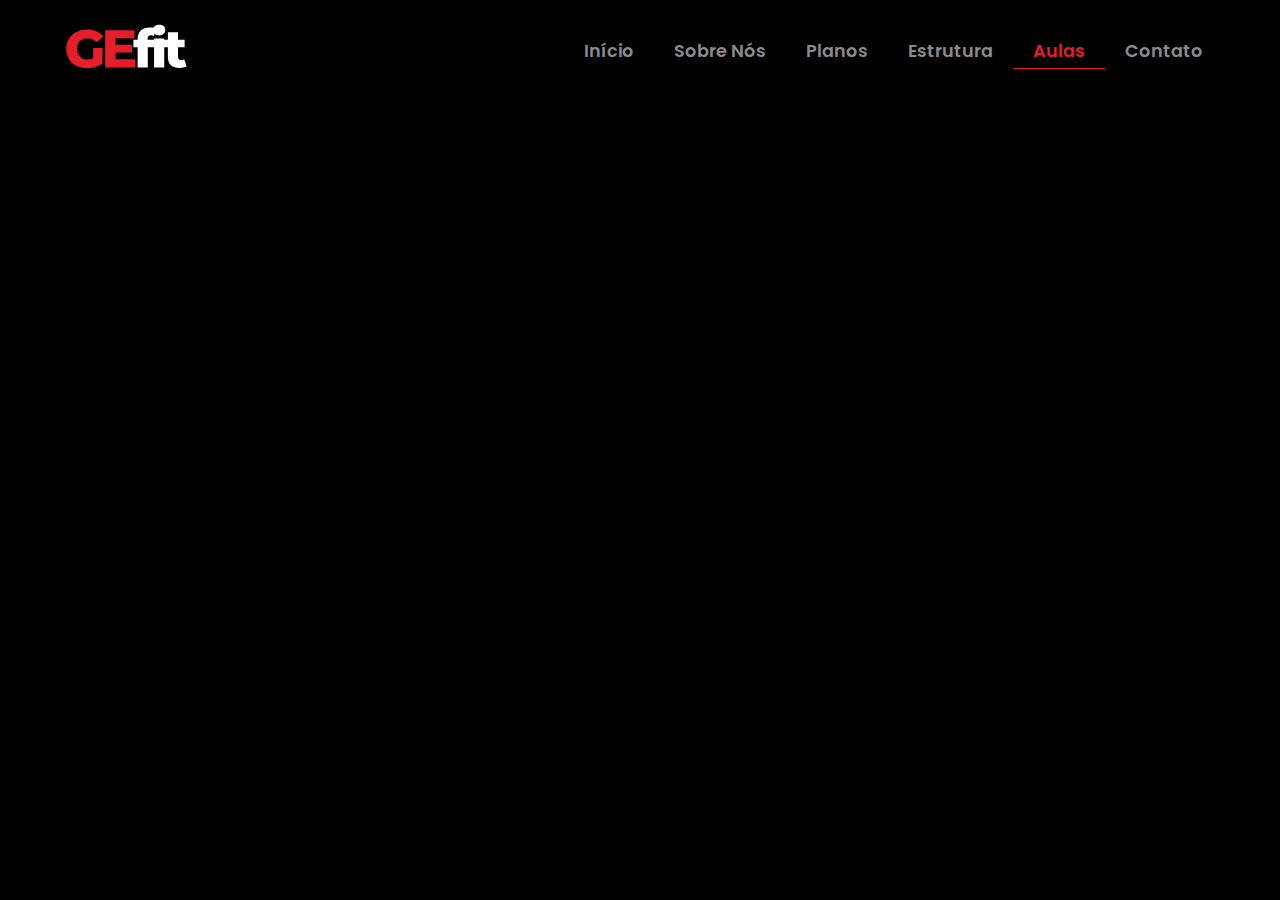
<file: aulas.html>
<!DOCTYPE html>
<html lang="pt-BR">
<head>
    <meta charset="UTF-8">
    <meta name="viewport" content="width=device-width, initial-scale=1.0">
    <title>Aulas - GE Fit</title>
    <link rel="stylesheet" href="css/aulas.css">
    <script src="js/script.js"></script>
</head>
<body>
    
    <header>
        <div class="container-header efeito-container-header">
            <img src="img/gefit-logo.svg" alt="">
            <nav class="nav-list">
                <ul>
                    <li><a href="index.html">Início</a></li>
                    <li><a href="sobre.html">Sobre Nós</a></li>
                    <li><a href="planos.html">Planos</a></li>
                    <li><a href="estrutura.html">Estrutura</a></li>
                    <li><a href="aulas.html" id="link-active">Aulas</a></li>
                    <li><a href="contato.html">Contato</a></li>
                </ul>
                <div class="mobile-menu-icon">
                    <button onclick="menuShow()"><img class="icon" src="img/menu_white_36dp.svg" alt=""></button>
                </div>
            </nav>

        </div>

        <div class="mobile-menu">
            <ul>
                <li><a href="index.html">Início</a></li>
                <li><a href="sobre.html">Sobre Nós</a></li>
                <li><a href="planos.html">Planos</a></li>
                <li><a href="estrutura.html">Estrutura</a></li>
                <li><a href="#" id="mobile-menu-a">Aulas</a></li>
                <li><a href="contato.html">Contato</a></li>
            </ul>
        </div>


    </header>


    <main>
        <section>
            <h1>Aulas</h1>
        </section>

        <section>
            
        </section>
    </main>





</body>
</html>
</file>
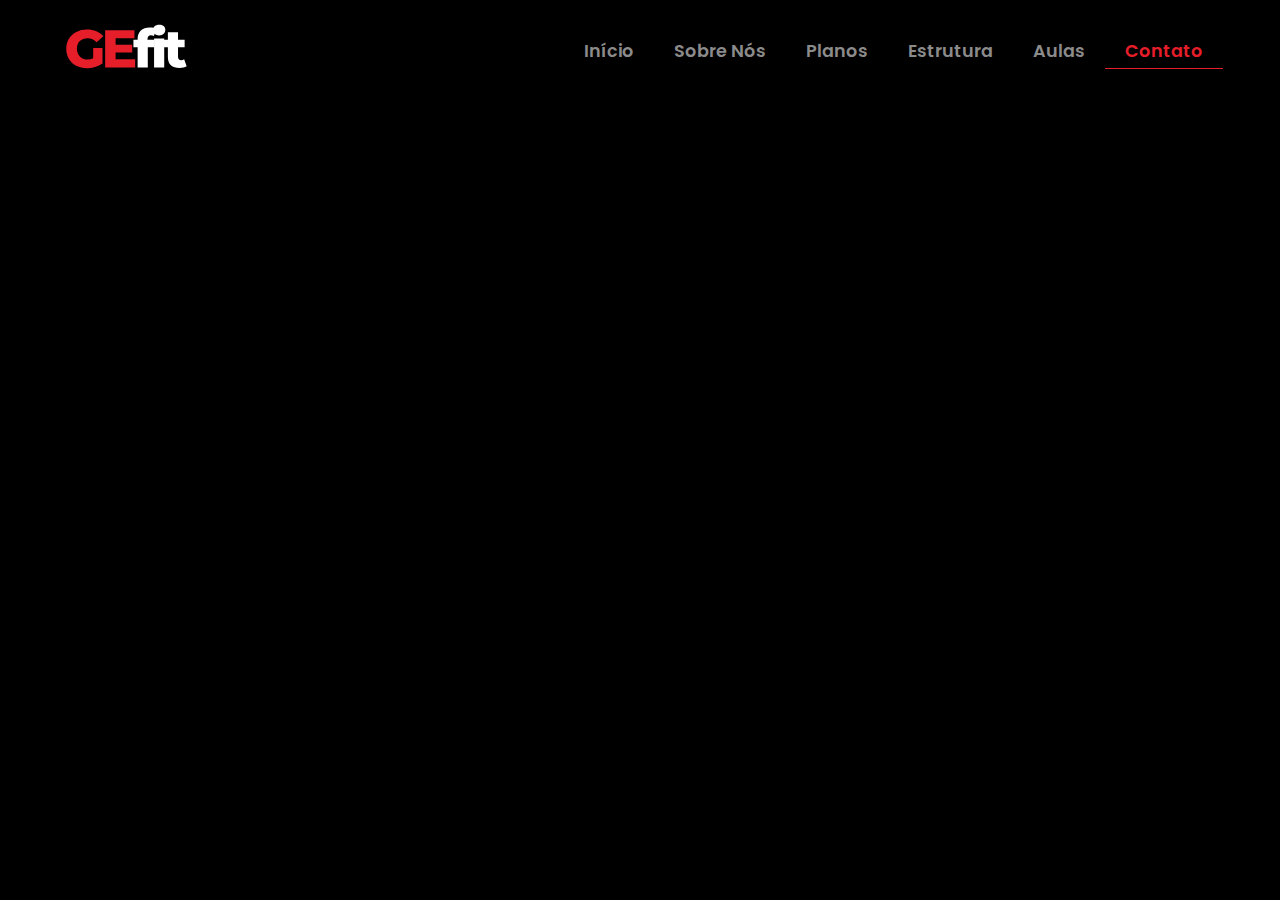
<file: contato.html>
<!DOCTYPE html>
<html lang="pt-BR">
<head>
    <meta charset="UTF-8">
    <meta name="viewport" content="width=device-width, initial-scale=1.0">
    <title>Contato - GE Fit</title>
    <link rel="stylesheet" href="css/contato.css">
    <script src="js/script.js"></script>
</head>
<body>
    
    <header>
        <div class="container-header efeito-container-header">
            <img src="img/gefit-logo.svg" alt="">
            <nav class="nav-list">
                <ul>
                    <li><a href="index.html">Início</a></li>
                    <li><a href="sobre.html">Sobre Nós</a></li>
                    <li><a href="planos.html">Planos</a></li>
                    <li><a href="estrutura.html">Estrutura</a></li>
                    <li><a href="aulas.html">Aulas</a></li>
                    <li><a href="#" id="link-active">Contato</a></li>
                </ul>
                <div class="mobile-menu-icon">
                    <button onclick="menuShow()"><img class="icon" src="img/menu_white_36dp.svg" alt=""></button>
                </div>
            </nav>

        </div>

        <div class="mobile-menu">
            <ul>
                <li><a href="index.html">Início</a></li>
                <li><a href="sobre.html">Sobre Nós</a></li>
                <li><a href="planos.html">Planos</a></li>
                <li><a href="estrutura.html">Estrutura</a></li>
                <li><a href="aulas.html" >Aulas</a></li>
                <li><a href="#" id="mobile-menu-a">Contato</a></li>
            </ul>
        </div>


    </header>


    <main>
        <section>
            <h1>Aulas</h1>
        </section>

        <section>
            
        </section>
    </main>





</body>
</html>
</file>
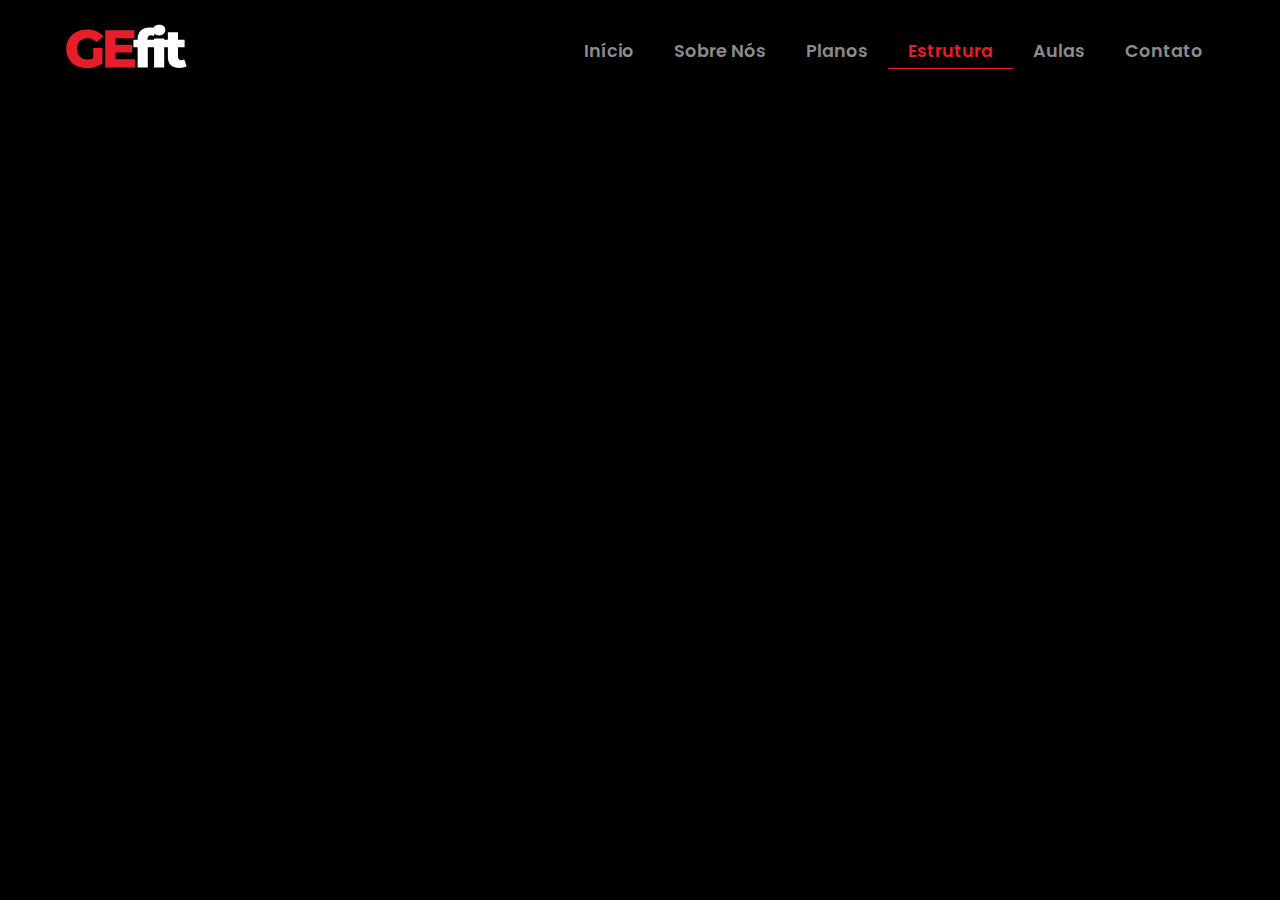
<file: estrutura.html>
<!DOCTYPE html>
<html lang="pt-BR">
<head>
    <meta charset="UTF-8">
    <meta name="viewport" content="width=device-width, initial-scale=1.0">
    <title>Estrutura - GE Fit</title>
    <link rel="stylesheet" href="css/estrutura.css">
    <script src="js/script.js"></script>
</head>
<body>
    
    <header>
        <div class="container-header efeito-container-header">
            <img src="img/gefit-logo.svg" alt="">
            <nav class="nav-list">
                <ul>
                    <li><a href="index.html">Início</a></li>
                    <li><a href="sobre.html">Sobre Nós</a></li>
                    <li><a href="planos.html">Planos</a></li>
                    <li><a href="estrutura.html" id="link-active">Estrutura</a></li>
                    <li><a href="aulas.html">Aulas</a></li>
                    <li><a href="contato.html">Contato</a></li>
                </ul>
                <div class="mobile-menu-icon">
                    <button onclick="menuShow()"><img class="icon" src="img/menu_white_36dp.svg" alt=""></button>
                </div>
            </nav>

        </div>

        <div class="mobile-menu">
            <ul>
                <li><a href="index.html">Início</a></li>
                <li><a href="sobre.html">Sobre Nós</a></li>
                <li><a href="planos.html">Planos</a></li>
                <li><a href="#" id="mobile-menu-a">Estrutura</a></li>
                <li><a href="aulas.html">Aulas</a></li>
                <li><a href="contato.html">Contato</a></li>
            </ul>
        </div>


    </header>


    <main>
        <section>
            <h1>Estrutura</h1>
        </section>

        <section>
            
        </section>
    </main>





</body>
</html>
</file>
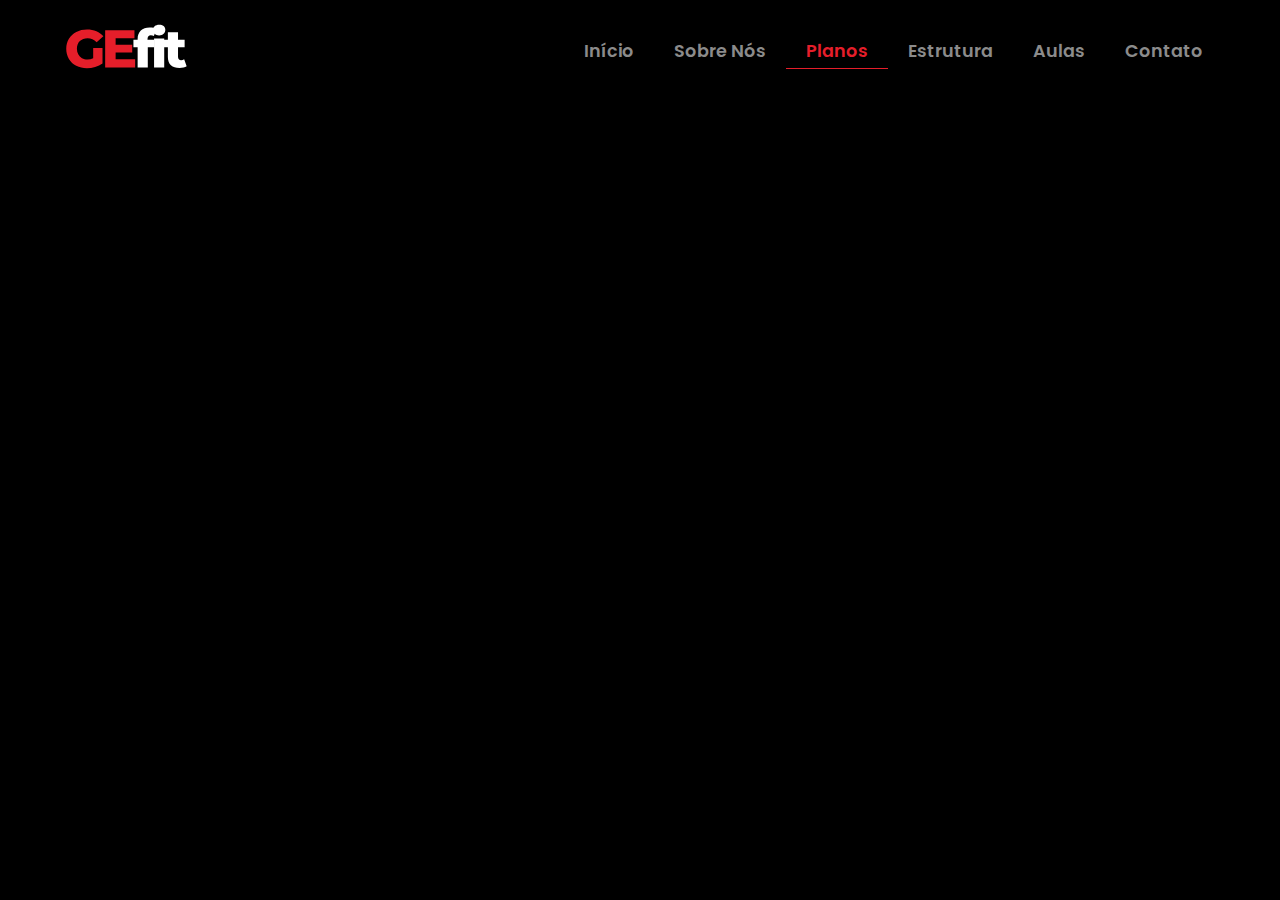
<file: planos.html>
<!DOCTYPE html>
<html lang="pt-BR">
<head>
    <meta charset="UTF-8">
    <meta name="viewport" content="width=device-width, initial-scale=1.0">
    <title>Planos - GE Fit</title>
    <link rel="stylesheet" href="css/planos.css">
    <script src="js/script.js"></script>
</head>
<body>
    
    <header>
        <div class="container-header efeito-container-header">
            <img src="img/gefit-logo.svg" alt="">
            <nav class="nav-list">
                <ul>
                    <li><a href="index.html">Início</a></li>
                    <li><a href="sobre.html">Sobre Nós</a></li>
                    <li><a href="#" id="link-active">Planos</a></li>
                    <li><a href="estrutura.html">Estrutura</a></li>
                    <li><a href="aulas.html">Aulas</a></li>
                    <li><a href="contato.html">Contato</a></li>
                </ul>
                <div class="mobile-menu-icon">
                    <button onclick="menuShow()"><img class="icon" src="img/menu_white_36dp.svg" alt=""></button>
                </div>
            </nav>

        </div>

        <div class="mobile-menu">
            <ul>
                <li><a href="index.html">Início</a></li>
                <li><a href="sobre.html">Sobre Nós</a></li>
                <li><a href="#" id="mobile-menu-a">Planos</a></li>
                <li><a href="estrutura.html">Estrutura</a></li>
                <li><a href="aulas.html">Aulas</a></li>
                <li><a href="contato.html">Contato</a></li>
            </ul>
        </div>


    </header>


    <main>
        <section>
            <h1>Planos</h1>
        </section>

        <section>
            
        </section>
    </main>





</body>
</html>
</file>
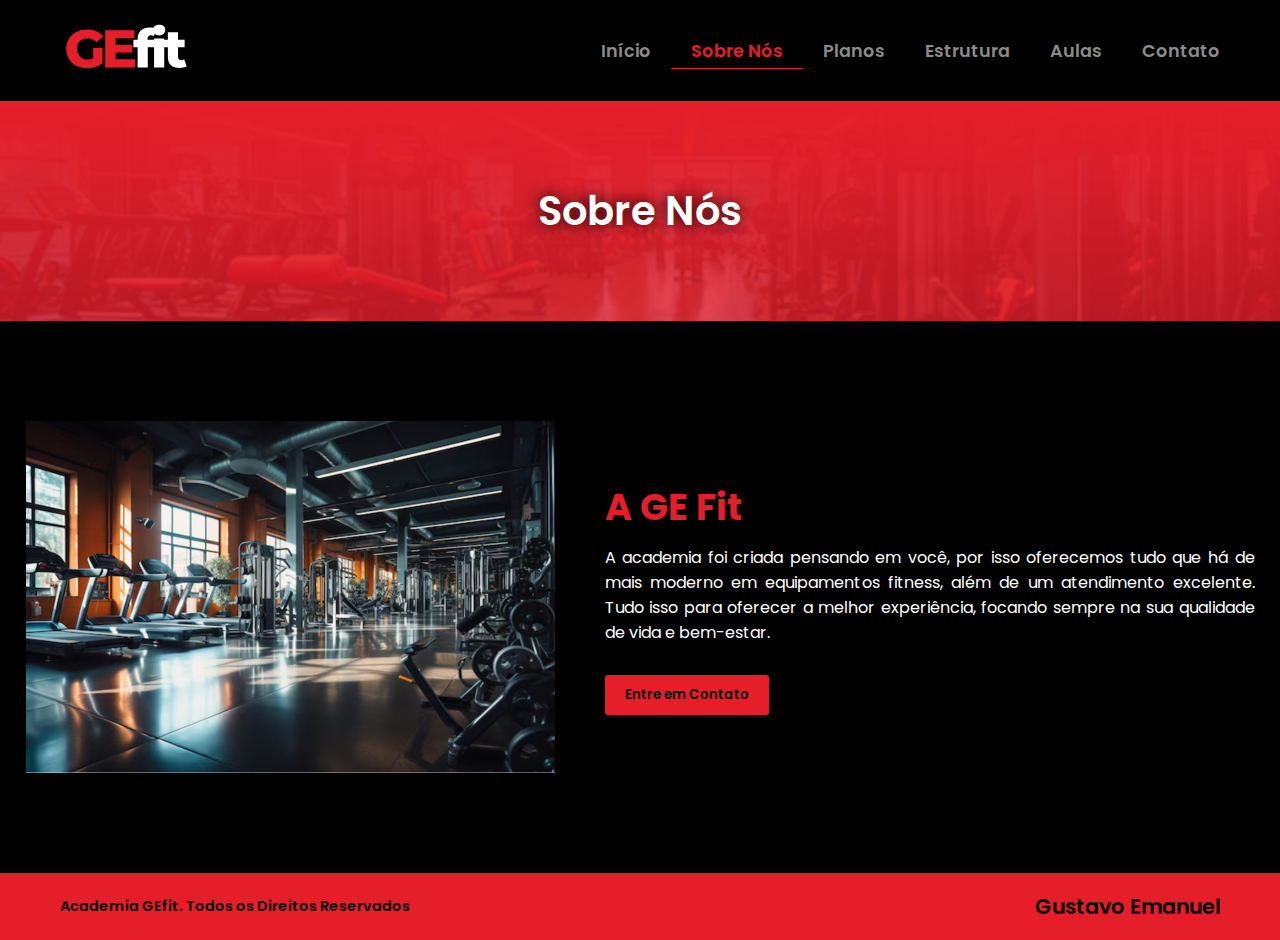
<file: sobre.html>
<!DOCTYPE html>
<html lang="pt-BR">
<head>
    <meta charset="UTF-8">
    <meta name="viewport" content="width=device-width, initial-scale=1.0">
    <title>Sobre Nós - GE Fit</title>
    <link rel="stylesheet" href="css/sobre.css">
    <script src="js/script.js"></script>
</head>
<body>
    
    <header>
        <div class="container-header efeito-container-header">
            <img src="img/gefit-logo.svg" alt="">
            <nav class="nav-list">
                <ul>
                    <li><a href="index.html">Início</a></li>
                    <li><a href="#" id="link-active">Sobre Nós</a></li>
                    <li><a href="planos.html">Planos</a></li>
                    <li><a href="estrutura.html">Estrutura</a></li>
                    <li><a href="aulas.html">Aulas</a></li>
                    <li><a href="contato.html">Contato</a></li>
                </ul>
                <div class="mobile-menu-icon">
                    <button onclick="menuShow()"><img class="icon" src="img/menu_white_36dp.svg" alt=""></button>
                </div>
            </nav>

        </div>

        <div class="mobile-menu">
            <ul>
                <li><a href="index.html">Início</a></li>
                <li><a href="#" id="mobile-menu-a">Sobre Nós</a></li>
                <li><a href="planos.html">Planos</a></li>
                <li><a href="estrutura.html">Estrutura</a></li>
                <li><a href="aulas.html">Aulas</a></li>
                <li><a href="contato.html">Contato</a></li>
            </ul>
        </div>


    </header>


    <main>
        <section class="container-sobre">
            <h1>Sobre Nós</h1>
        </section>

        <section class="container-text">
            <img src="img/background-sobre.png" alt="Estrutura GEFit">
            <div class="container-sec">
                <h2>A GE Fit</h2>
                <p>A academia foi criada pensando em você, por isso
                oferecemos tudo que há de mais moderno em equipamentos fitness,
                além de um atendimento excelente. Tudo isso para oferecer a melhor
                experiência, focando sempre na sua qualidade de vida e bem-estar.
                </p>
                <button><a href="#">Entre em Contato</a></button>
            </div>
        </section>
    </main>

    <footer>
        <p>Academia GEfit. Todos os Direitos Reservados</p>
        <span>Gustavo Emanuel</span>
    </footer>



</body>
</html>
</file>
<file: css/aulas.css>
@import url('https://fonts.googleapis.com/css2?family=Nunito+Sans:ital,opsz,wght@0,6..12,200..1000;1,6..12,200..1000&family=Poppins:ital,wght@0,100;0,200;0,300;0,400;0,500;0,600;0,700;0,800;0,900;1,100;1,200;1,300;1,400;1,500;1,600;1,700;1,800;1,900&display=swap');

:root{
    --cor-principal: #e51e2a;

    --fonte-destaque: 'Poppins', cursive;
    --fonte-padrao: 'Nunito Sans', sans-serif;
}

*{
    margin: 0;
    padding: 0;
    list-style: none;
    text-decoration: none;
    box-sizing: border-box;
}

body{
    font-size: 100%;
    font-family: var(--fonte-padrao);
    background-color: #000000;
}

header{
    max-width: 1440px;
    width: 100%;
    display: flex;
    justify-content: space-between;
    padding: 10px 40px;
    flex-direction: column;
}

.container-header{
    display: flex;
    justify-content: space-between;
    align-items: center;
    
}

nav{
    margin-right: 17px;
}

nav > ul{
    display: flex;
}

li > a{
    color: var(--cor-principal);
    font-size: 1.1rem;
    font-family: var(--fonte-destaque);
    font-weight: 600;
    padding: 5px 20px;
    color: #8b8b8b;
    width: 100%;
}

#link-active{
    border-bottom: 1px solid var(--cor-principal);
    color: var(--cor-principal);
}

li > a:hover{
    border-bottom: 1px solid var(--cor-principal);
    color: var(--cor-principal);
    transition: all 0.3s;
}

.mobile-menu-icon{
    display: none;
}

.mobile-menu{
    display: none;
}





@media screen and (max-width:950px) {
    .nav-list > ul > li{
        display: none;
    }

    .mobile-menu-icon{
        display: block;
    }

    .mobile-menu-icon button {
        background-color: transparent;
        border: none;
        cursor: pointer;
    }

    .mobile-menu{
        background-color: #000000;
        padding: 20px 0px 20px 0px;
        margin-left: -40px;
        margin-right: -40px;
    }
    .mobile-menu ul{
        display: flex;
        flex-direction: column;
        text-align: center;
        gap: 20px;
    }

    .mobile-menu > ul > li{
        display: block;
    }
    
    .mobile-menu > ul > li > a{
        font-size: 1rem;
        border: none;
        color: #ffffff;
    }

    #mobile-menu-a{
        color: var(--cor-principal);
    }

    .mobile-menu > ul > li > a:hover{
        color: var(--cor-principal);
    }

    .open{
        display: block;
    }

}
</file>
<file: css/contato.css>
@import url('https://fonts.googleapis.com/css2?family=Nunito+Sans:ital,opsz,wght@0,6..12,200..1000;1,6..12,200..1000&family=Poppins:ital,wght@0,100;0,200;0,300;0,400;0,500;0,600;0,700;0,800;0,900;1,100;1,200;1,300;1,400;1,500;1,600;1,700;1,800;1,900&display=swap');

:root{
    --cor-principal: #e51e2a;

    --fonte-destaque: 'Poppins', cursive;
    --fonte-padrao: 'Nunito Sans', sans-serif;
}

*{
    margin: 0;
    padding: 0;
    list-style: none;
    text-decoration: none;
    box-sizing: border-box;
}

body{
    font-size: 100%;
    font-family: var(--fonte-padrao);
    background-color: #000000;
}

header{
    max-width: 1440px;
    width: 100%;
    display: flex;
    justify-content: space-between;
    padding: 10px 40px;
    flex-direction: column;
}

.container-header{
    display: flex;
    justify-content: space-between;
    align-items: center;
    
}

nav{
    margin-right: 17px;
}

nav > ul{
    display: flex;
}

li > a{
    color: var(--cor-principal);
    font-size: 1.1rem;
    font-family: var(--fonte-destaque);
    font-weight: 600;
    padding: 5px 20px;
    color: #8b8b8b;
    width: 100%;
}

#link-active{
    border-bottom: 1px solid var(--cor-principal);
    color: var(--cor-principal);
}

li > a:hover{
    border-bottom: 1px solid var(--cor-principal);
    color: var(--cor-principal);
    transition: all 0.3s;
}

.mobile-menu-icon{
    display: none;
}

.mobile-menu{
    display: none;
}





@media screen and (max-width:950px) {
    .nav-list > ul > li{
        display: none;
    }

    .mobile-menu-icon{
        display: block;
    }

    .mobile-menu-icon button {
        background-color: transparent;
        border: none;
        cursor: pointer;
    }

    .mobile-menu{
        background-color: #000000;
        padding: 20px 0px 20px 0px;
        margin-left: -40px;
        margin-right: -40px;
    }
    .mobile-menu ul{
        display: flex;
        flex-direction: column;
        text-align: center;
        gap: 20px;
    }

    .mobile-menu > ul > li{
        display: block;
    }
    
    .mobile-menu > ul > li > a{
        font-size: 1rem;
        border: none;
        color: #ffffff;
    }

    #mobile-menu-a{
        color: var(--cor-principal);
    }

    .mobile-menu > ul > li > a:hover{
        color: var(--cor-principal);
    }

    .open{
        display: block;
    }

}
</file>
<file: css/estrutura.css>
@import url('https://fonts.googleapis.com/css2?family=Nunito+Sans:ital,opsz,wght@0,6..12,200..1000;1,6..12,200..1000&family=Poppins:ital,wght@0,100;0,200;0,300;0,400;0,500;0,600;0,700;0,800;0,900;1,100;1,200;1,300;1,400;1,500;1,600;1,700;1,800;1,900&display=swap');

:root{
    --cor-principal: #e51e2a;

    --fonte-destaque: 'Poppins', cursive;
    --fonte-padrao: 'Nunito Sans', sans-serif;
}

*{
    margin: 0;
    padding: 0;
    list-style: none;
    text-decoration: none;
    box-sizing: border-box;
}

body{
    font-size: 100%;
    font-family: var(--fonte-padrao);
    background-color: #000000;
}

header{
    max-width: 1440px;
    width: 100%;
    display: flex;
    justify-content: space-between;
    padding: 10px 40px;
    flex-direction: column;
}

.container-header{
    display: flex;
    justify-content: space-between;
    align-items: center;
    
}

nav{
    margin-right: 17px;
}

nav > ul{
    display: flex;
}

li > a{
    color: var(--cor-principal);
    font-size: 1.1rem;
    font-family: var(--fonte-destaque);
    font-weight: 600;
    padding: 5px 20px;
    color: #8b8b8b;
    width: 100%;
}

#link-active{
    border-bottom: 1px solid var(--cor-principal);
    color: var(--cor-principal);
}

li > a:hover{
    border-bottom: 1px solid var(--cor-principal);
    color: var(--cor-principal);
    transition: all 0.3s;
}

.mobile-menu-icon{
    display: none;
}

.mobile-menu{
    display: none;
}





@media screen and (max-width:950px) {
    .nav-list > ul > li{
        display: none;
    }

    .mobile-menu-icon{
        display: block;
    }

    .mobile-menu-icon button {
        background-color: transparent;
        border: none;
        cursor: pointer;
    }

    .mobile-menu{
        background-color: #000000;
        padding: 20px 0px 20px 0px;
        margin-left: -40px;
        margin-right: -40px;
    }
    .mobile-menu ul{
        display: flex;
        flex-direction: column;
        text-align: center;
        gap: 20px;
    }

    .mobile-menu > ul > li{
        display: block;
    }
    
    .mobile-menu > ul > li > a{
        font-size: 1rem;
        border: none;
        color: #ffffff;
    }

    #mobile-menu-a{
        color: var(--cor-principal);
    }

    .mobile-menu > ul > li > a:hover{
        color: var(--cor-principal);
    }

    .open{
        display: block;
    }

}
</file>
<file: css/planos.css>
@import url('https://fonts.googleapis.com/css2?family=Nunito+Sans:ital,opsz,wght@0,6..12,200..1000;1,6..12,200..1000&family=Poppins:ital,wght@0,100;0,200;0,300;0,400;0,500;0,600;0,700;0,800;0,900;1,100;1,200;1,300;1,400;1,500;1,600;1,700;1,800;1,900&display=swap');

:root{
    --cor-principal: #e51e2a;

    --fonte-destaque: 'Poppins', cursive;
    --fonte-padrao: 'Nunito Sans', sans-serif;
}

*{
    margin: 0;
    padding: 0;
    list-style: none;
    text-decoration: none;
    box-sizing: border-box;
}

body{
    font-size: 100%;
    font-family: var(--fonte-padrao);
    background-color: #000000;
}

header{
    max-width: 1440px;
    width: 100%;
    display: flex;
    justify-content: space-between;
    padding: 10px 40px;
    flex-direction: column;
}

.container-header{
    display: flex;
    justify-content: space-between;
    align-items: center;
    
}

nav{
    margin-right: 17px;
}

nav > ul{
    display: flex;
}

li > a{
    color: var(--cor-principal);
    font-size: 1.1rem;
    font-family: var(--fonte-destaque);
    font-weight: 600;
    padding: 5px 20px;
    color: #8b8b8b;
    width: 100%;
}

#link-active{
    border-bottom: 1px solid var(--cor-principal);
    color: var(--cor-principal);
}

li > a:hover{
    border-bottom: 1px solid var(--cor-principal);
    color: var(--cor-principal);
    transition: all 0.3s;
}

.mobile-menu-icon{
    display: none;
}

.mobile-menu{
    display: none;
}





@media screen and (max-width:950px) {
    .nav-list > ul > li{
        display: none;
    }

    .mobile-menu-icon{
        display: block;
    }

    .mobile-menu-icon button {
        background-color: transparent;
        border: none;
        cursor: pointer;
    }

    .mobile-menu{
        background-color: #000000;
        padding: 20px 0px 20px 0px;
        margin-left: -40px;
        margin-right: -40px;
    }
    .mobile-menu ul{
        display: flex;
        flex-direction: column;
        text-align: center;
        gap: 20px;
    }

    .mobile-menu > ul > li{
        display: block;
    }
    
    .mobile-menu > ul > li > a{
        font-size: 1rem;
        border: none;
        color: #ffffff;
    }

    #mobile-menu-a{
        color: var(--cor-principal);
    }

    .mobile-menu > ul > li > a:hover{
        color: var(--cor-principal);
    }

    .open{
        display: block;
    }

}
</file>
<file: css/sobre.css>
@import url('https://fonts.googleapis.com/css2?family=Nunito+Sans:ital,opsz,wght@0,6..12,200..1000;1,6..12,200..1000&family=Poppins:ital,wght@0,100;0,200;0,300;0,400;0,500;0,600;0,700;0,800;0,900;1,100;1,200;1,300;1,400;1,500;1,600;1,700;1,800;1,900&display=swap');

:root{
    --cor-principal: #e51e2a;

    --fonte-destaque: 'Poppins', cursive;
    --fonte-padrao: 'Nunito Sans', sans-serif;
}

*{
    margin: 0;
    padding: 0;
    list-style: none;
    text-decoration: none;
    box-sizing: border-box;
}

body{
    font-size: 100%;
    font-family: var(--fonte-padrao);
    background-color: #000000;
}

header{
    max-width: 1440px;
    width: 100%;
    display: flex;
    justify-content: space-between;
    padding: 10px 40px;
    flex-direction: column;
}

.container-header{
    display: flex;
    justify-content: space-between;
    align-items: center;
}

nav > ul{
    display: flex;
}

li > a{
    color: var(--cor-principal);
    font-size: 1.1rem;
    font-family: var(--fonte-destaque);
    font-weight: 600;
    padding: 5px 20px;
    color: #8b8b8b;
    width: 100%;
}

#link-active{
    border-bottom: 1px solid var(--cor-principal);
    color: var(--cor-principal);
}

li > a:hover{
    border-bottom: 1px solid var(--cor-principal);
    color: var(--cor-principal);
    transition: all 0.3s;
}

.mobile-menu-icon{
    display: none;
}

.mobile-menu{
    display: none;
}

/* MAIN */

main{
    max-width: 1440px;
    width: 100%;
}

.container-sobre{
    background-image: linear-gradient(to bottom, var(--cor-principal), #e51e2bcb), url(../img/background-sobre2.png);
    background-size: cover;
    background-repeat: no-repeat;
    width: 100%;
    text-align: center;
    padding: 80px 0px;
}

.container-sobre > h1{
    color: #ffffff;
    font-family: var(--fonte-destaque);
    font-weight: 600;
    font-size: 2.5rem;
    text-shadow: 0px 0px 15px #000000;
}

.container-text{
    display: flex;
    margin: 0 auto;
    align-items: center;
    justify-content: center;
    gap: 50px;
    flex-wrap: wrap;
    padding: 100px 0px;
}

.container-text > img{
    max-width: 529px;
    width: 100%;
}

.container-sec{
    max-width: 650px;
    color: #ffffff;
    font-family: var(--fonte-destaque);
}

.container-sec > h2{
    color: var(--cor-principal);
    font-size: 2.3rem;
    margin-bottom: 10px;
}

.container-sec > p{
    margin-bottom: 30px;
    text-align: justify;
}

.container-sec > button{
    border: none;
    border-radius: 3px;
    padding: 10px 20px;
    background-color: var(--cor-principal);
}

.container-sec > button > a{
    color: #000000;
    font-weight: 600;
    font-family: var(--fonte-destaque);
}

footer{
    display: flex;
    justify-content: space-between;
    padding: 18px 60px;
    background-color: var(--cor-principal);
    align-items: center;
    
}

footer > p{
    font-family: var(--fonte-destaque);
    font-weight: 600;
    font-size: 0.9rem;
}

footer > span{
    font-family: var(--fonte-destaque);
    font-weight: 600;
    font-size: 1.3rem;
}

@media screen and (max-width:950px) {
    .nav-list > ul > li{
        display: none;
    }

    .mobile-menu-icon{
        display: block;
    }

    .mobile-menu-icon button {
        background-color: transparent;
        border: none;
        cursor: pointer;
    }

    .mobile-menu{
        background-color: #000000;
        margin-top: 70px;
        width: 100%;
        position: fixed;
        z-index: 1000;
        padding: 20px 0px 20px 0px;
        margin-left: -40px;
        margin-right: -40px;
        
    }

    .mobile-menu ul{
        display: flex;
        flex-direction: column;
        text-align: center;
        gap: 20px;
    }

    .mobile-menu > ul > li{
        display: block;
    }
    
    .mobile-menu > ul > li > a{
        font-size: 1rem;
        border: none;
        color: #ffffff;
    }

    #mobile-menu-a{
        color: var(--cor-principal);
    }

    .mobile-menu > ul > li > a:hover{
        color: var(--cor-principal);
    }

    .open{
        display: block;
    }

    .container-text > img{
        padding: 20px;
    }

    .container-sec{
        display: flex;
        flex-direction: column;
        justify-content: center;
        align-items: center;
    }

    .container-sec > p{
        padding: 20px;
    }

    footer{
        padding: 10px 20px;
    }

    footer p{
        font-size: 0.5rem;
        
    }

    footer span{
        font-size: 0.7rem;
    }

}
</file>
